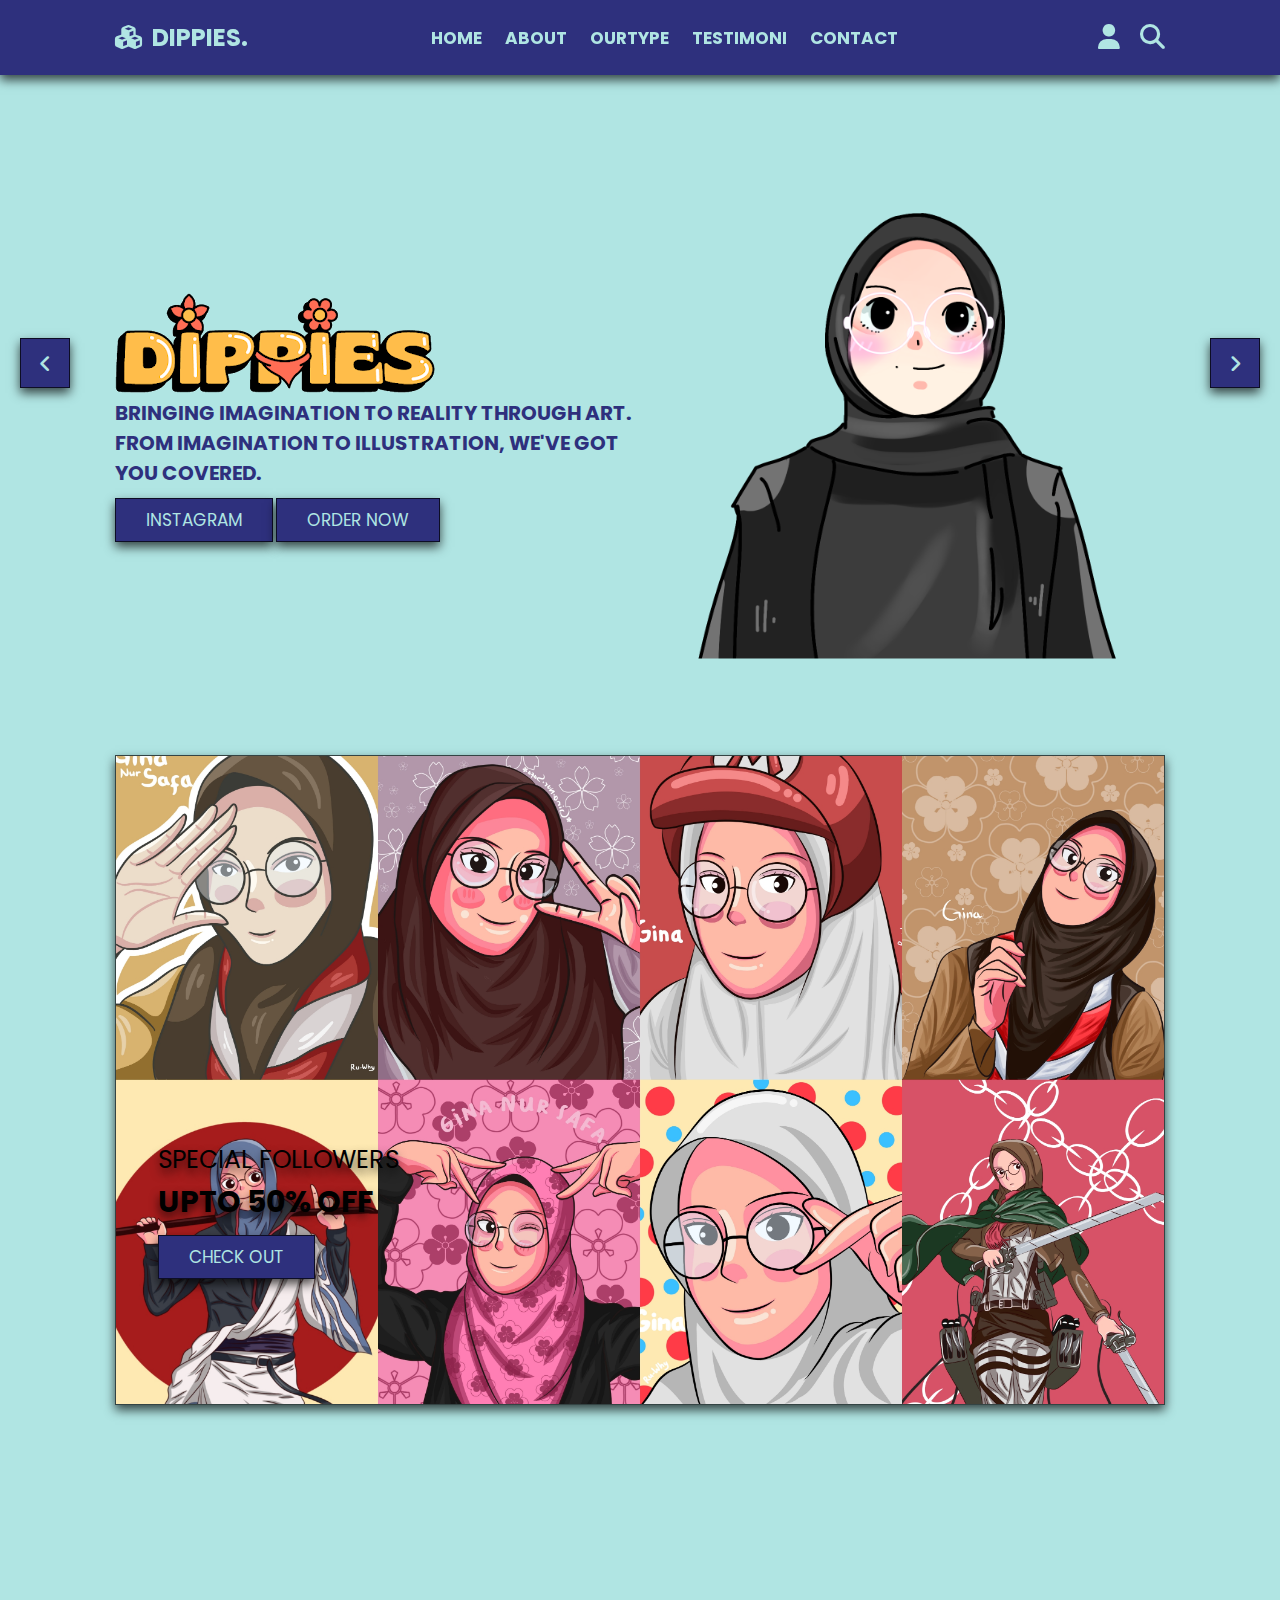
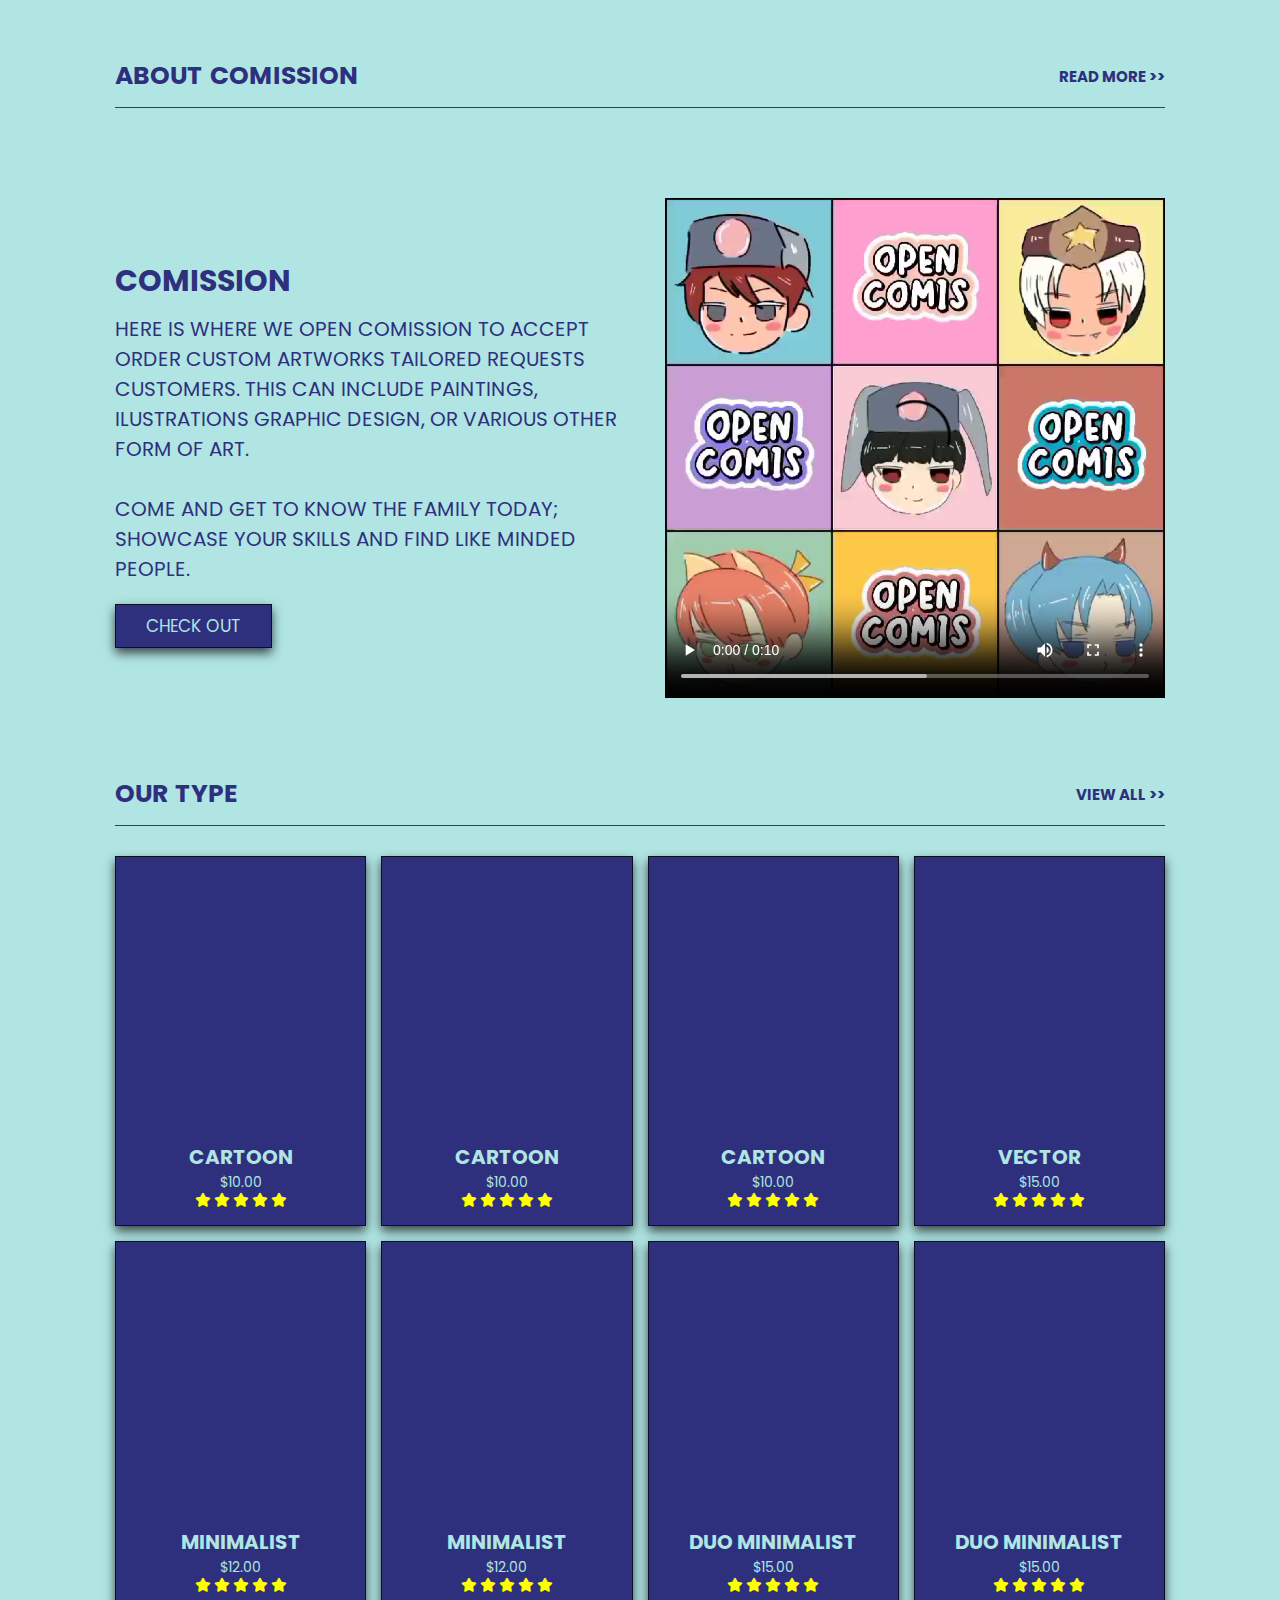
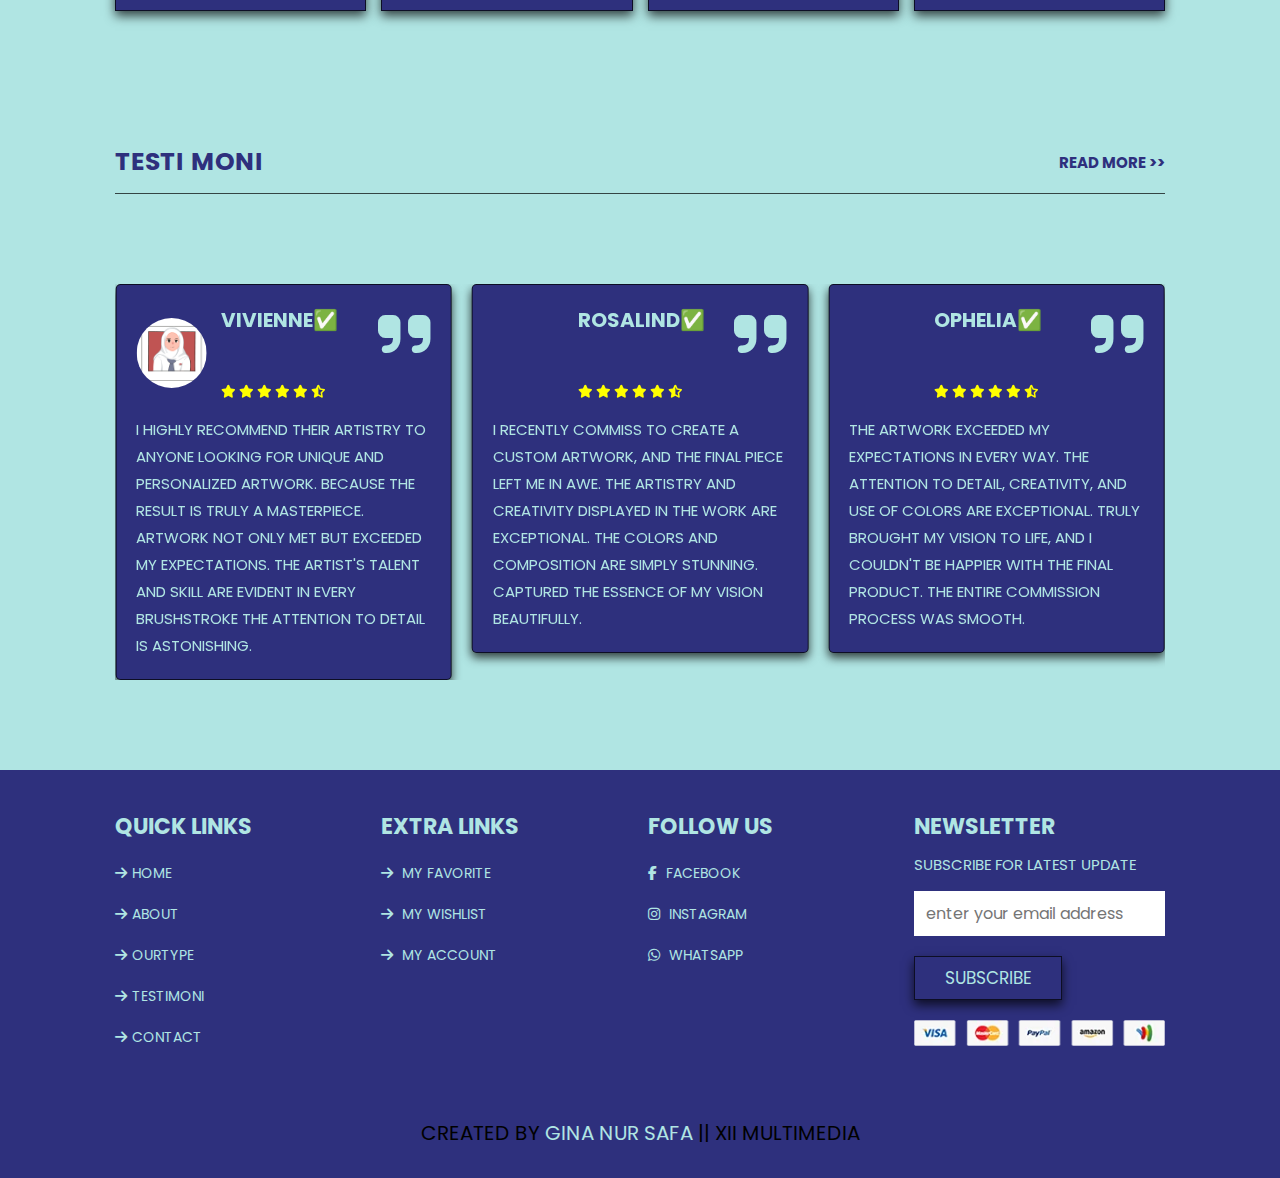
<file: index.html>
<!DOCTYPE html>
<html lang="en">
<head>
    <meta charset="UTF-8">
    <meta http-equiv="X-UA-Compatible" content="IE=edge">
    <meta name="viewport" content="width=device-width, initial-scale=1.0">
    <title>Ilustration</title>

    <link
  rel="stylesheet"
  href="https://unpkg.com/swiper@8/swiper-bundle.min.css"
/>


    <link rel="stylesheet" href="https://cdnjs.cloudflare.com/ajax/libs/font-awesome/6.1.0/css/all.min.css">


    <link rel="stylesheet" href="style.css">

</head>
<body>

    <header class="header">
        <a href="#" class="logo"> <i class="fas fa-cubes"></i> Dippies. </a>

        <nav class="navbar">
            <a href="#home">Home</a>
            <a href="#about">About</a>
            <a href="#ourtype">ourtype</a>
            <a href="#Testimoni">Testimoni</a>
            <a href="#Contact">Contact</a>
        </nav>

        <div class="icons">
            <div id="menu-btn" class="fas fa-bars"></div>
              <a href="index profile.html"><div id="login-btn" class="fas fa-user"></div></a>
              <a href="main search.js"><div id="search-btn" class="fas fa-search"></div></a>
      </div>
    </nav>
    </header>

<section class="home" id="home">
    <div class="slides-container">

        <div class="slide active">
            <div class="content">
                <div class="slideimg">
                    <img decoding="async" src="img/main.png">
                </div>
                <h3>Bringing Imagination to Reality Through Art.
                    From Imagination to Illustration, We've Got You Covered.</h3>
                    <a href="https://instagram.com/__wtfzx?igshid=ZW9memh2M2l4a2l3" class="btn">instagram</a>
                    <a href="https://wa.me/c/6288902028471" class="btn">order now</a>
            </div>
            <div class="img">
                <img decoding="async" src="img/icon2.png" alt="">
            </div>
        </div>

        <div class="slide">
            <div class="content">
                <div class="slideimg">
                    <img decoding="async" src="img/main.png">
                </div>
                <h3>Bringing Imagination to Reality Through Art.
                    From Imagination to Illustration, We've Got You Covered.</h3>
                    <a href="https://instagram.com/__wtfzx?igshid=ZW9memh2M2l4a2l3" class="btn">Instagram</a>
                    <a href="https://wa.me/c/6288902028471" class="btn">order now</a>
            </div>
            <div class="img">
                <img decoding="async" src="img/icon.png" alt="">
            </div>
        </div>
    </div>
    <div id="next-slide"class="fas fa-angle-right" onclick="next()"></div>
    <div id="prev-slide"class="fas fa-angle-left" onclick="next()"></div>
</section>


<section class="banner-container">
    <div class="banner">
        <img decoding="async" src="img/discount.jpg">
        <div class="content">
            <span>special followers</span>
            <h3>upto 50% off</h3>
            <a href="https://wa.me/c/6288902028471" class="btn">check out</a>
        </div>
    </div>
</section>

<section>
    <h1 class="video-container">
        <div class="video-container">
            <ideo src="about comission.mp4"loop controls=""></wideo>
            <h3></h3>
    </h1>
</section>

<section class="about" id="about"></section>
<section class="about" id="about comission"></section>
<section>
<h1 class="title"> About <span>Comission</span> <a href="https://sites.google.com/u/2/d/186j39-JYwBnHUfuQfrussZ5nL4IiWspp/preview">read more >></a> </h1>
</section>
<section class="firepit">
    <div class="content">
        <h3>Comission</h3>
        <p>Here is where we open comission to accept order custom artworks
            tailored requests customers. This can include paintings, ilustrations
            graphic design, or various other form of art.<br><br>
            
            Come and get to know the family today; showcase
            your skills and find like minded people.
        </p>
        <a href="#" class="btn">check out</a>
    </div>
    
    <div class="video-container">
        <video width="500px" height="500px" controls="controls">
            <source src="img/about comission.mp4" type="video/mp4" />
           </video>
    </div>
</section>

<section class="ourtype" id="ourtype">
    <h1 class="title"> our <span>type</span><a href="#">view all >></a> </h1>

    <div class="box-container">

        <div class="box">
            <div class="icons">
                <a href="#" class="fas fa-heart"></a>
                <a href="#" class="fas fa-eye"></a>
            </div>
            <div class="img">
                <img decoding="async" src="img/katalog1.png">
            </div>
            <div class="content">
                <h3>Cartoon</h3>
                <div class="price">$10.00</div>
                <div class="stars">
                    <i class="fa fa-star"></i>
                    <i class="fa fa-star"></i>
                    <i class="fa fa-star"></i>
                    <i class="fa fa-star"></i>
                    <i class="fa fa-star"></i>
                </div>
            </div>
        </div>

        <div class="box">
            <div class="icons">
                <a href="#" class="fas fa-heart"></a>
                <a href="#" class="fas fa-eye"></a>
            </div>
            <div class="img">
                <img decoding="async" src="img/katalog2.png">
            </div>
            <div class="content">
                <h3>Cartoon</h3>
                <div class="price">$10.00</div>
                <div class="stars">
                    <i class="fa fa-star"></i>
                    <i class="fa fa-star"></i>
                    <i class="fa fa-star"></i>
                    <i class="fa fa-star"></i>
                    <i class="fa fa-star"></i>
                </div>
            </div>
        </div>

        <div class="box">
            <div class="icons">
                <a href="#" class="fas fa-heart"></a>
                <a href="#" class="fas fa-eye"></a>
            </div>
            <div class="img">
                <img decoding="async" src="img/katalog3.png">
            </div>
            <div class="content">
                <h3>Cartoon</h3>
                <div class="price">$10.00</div>
                <div class="stars">
                    <i class="fa fa-star"></i>
                    <i class="fa fa-star"></i>
                    <i class="fa fa-star"></i>
                    <i class="fa fa-star"></i>
                    <i class="fa fa-star"></i>
                </div>
            </div>
        </div>

        <div class="box">
            <div class="icons">
                <a href="#" class="fas fa-heart"></a>
                <a href="#" class="fas fa-eye"></a>
            </div>
            <div class="img">
                <img decoding="async" src="img/katalog4.png">
            </div>
            <div class="content">
                <h3>Vector</h3>
                <div class="price">$15.00</div>
                <div class="stars">
                    <i class="fa fa-star"></i>
                    <i class="fa fa-star"></i>
                    <i class="fa fa-star"></i>
                    <i class="fa fa-star"></i>
                    <i class="fa fa-star"></i>
                </div>
            </div>
        </div>

        <div class="box">
            <div class="icons">
                <a href="#" class="fas fa-heart"></a>
                <a href="#" class="fas fa-eye"></a>
            </div>
            <div class="img">
                <img decoding="async" src="img/katalog5.png">
            </div>
            <div class="content">
                <h3>Minimalist</h3>
                <div class="price">$12.00</div>
                <div class="stars">
                    <i class="fa fa-star"></i>
                    <i class="fa fa-star"></i>
                    <i class="fa fa-star"></i>
                    <i class="fa fa-star"></i>
                    <i class="fa fa-star"></i>
                </div>
            </div>
        </div>

        <div class="box">
            <div class="icons">
                <a href="#" class="fas fa-heart"></a>
                <a href="#" class="fas fa-eye"></a>
            </div>
            <div class="img">
                <img decoding="async" src="img/katalog6.png">
            </div>
            <div class="content">
                <h3>Minimalist</h3>
                <div class="price">$12.00</div>
                <div class="stars">
                    <i class="fa fa-star"></i>
                    <i class="fa fa-star"></i>
                    <i class="fa fa-star"></i>
                    <i class="fa fa-star"></i>
                    <i class="fa fa-star"></i>
                </div>
            </div>
        </div>

        <div class="box">
            <div class="icons">
                <a href="#" class="fas fa-heart"></a>
                <a href="#" class="fas fa-eye"></a>
            </div>
            <div class="img">
                <img decoding="async" src="img/katalog7.png">
            </div>
            <div class="content">
                <h3>Duo Minimalist</h3>
                <div class="price">$15.00</div>
                <div class="stars">
                    <i class="fa fa-star"></i>
                    <i class="fa fa-star"></i>
                    <i class="fa fa-star"></i>
                    <i class="fa fa-star"></i>
                    <i class="fa fa-star"></i>
                </div>
            </div>
        </div>

        <div class="box">
            <div class="icons">
                <a href="#" class="fas fa-heart"></a>
                <a href="#" class="fas fa-eye"></a>
            </div>
            <div class="img">
                <img decoding="async" src="img/katalog8.png">
            </div>
            <div class="content">
                <h3>Duo Minimalist</h3>
                <div class="price">$15.00</div>
                <div class="stars">
                    <i class="fa fa-star"></i>
                    <i class="fa fa-star"></i>
                    <i class="fa fa-star"></i>
                    <i class="fa fa-star"></i>
                    <i class="fa fa-star"></i>
                </div>
            </div>
        </div>

</div>
</section>

<section class="Testimoni" id="Testimoni"></section>
<section>
    <h1 class="title">Testi <span>moni</span> <a href="#">read more >></a> </h1>
</section>

<section class="roadmap" id="roadmap">
    <div class="swiper mySwiper roadmap-slider">
        <div class="swiper-wrapper wrapper">

            <div class="swiper-slide slide">
                <i class="fas fa-quote-right"></i>
                <div class="user">
                    <img decoding="async" src="img/view1.png">
                    <div class="user-info">
                        <h3>Rosalind✅</h3>
                        <div class="star">
                            <i class="fa fa-star"></i>
                            <i class="fa fa-star"></i>
                            <i class="fa fa-star"></i>
                            <i class="fa fa-star"></i>
                            <i class="fa fa-star"></i>
                            <i class="fa fa-star-half-alt"></i>
                        </div>
                    </div>
                </div>
                <p>I recently commiss to create a custom artwork, and the final piece left me in awe. 
                    The artistry and creativity displayed in the work are exceptional. 
                    The colors and composition are simply stunning.
                    captured the essence of my vision beautifully.</p>
            </div>

            <div class="swiper-slide slide">
                <i class="fas fa-quote-right"></i>
                <div class="user">
                    <img decoding="async" src="img/view2.png">
                    <div class="user-info">
                        <h3>Ophelia✅</h3>
                        <div class="star">
                            <i class="fa fa-star"></i>
                            <i class="fa fa-star"></i>
                            <i class="fa fa-star"></i>
                            <i class="fa fa-star"></i>
                            <i class="fa fa-star"></i>
                            <i class="fa fa-star-half-alt"></i>
                        </div>
                    </div>
                </div>
                <p>The artwork exceeded my expectations in every way. 
                    The attention to detail, creativity, and use of colors are exceptional. 
                    truly brought my vision to life, and I couldn't be happier with the final product. 
                    The entire commission process was smooth.</p>
            </div>

            <div class="swiper-slide slide">
                <i class="fas fa-quote-right"></i>
                <div class="user">
                    <img decoding="async" src="img/view3.png">
                    <div class="user-info">
                        <h3>Vivienne✅</h3>
                        <div class="star">
                            <i class="fa fa-star"></i>
                            <i class="fa fa-star"></i>
                            <i class="fa fa-star"></i>
                            <i class="fa fa-star"></i>
                            <i class="fa fa-star"></i>
                            <i class="fa fa-star-half-alt"></i>
                        </div>
                    </div>
                </div>
                <p>I highly recommend their artistry to anyone looking for unique and personalized artwork.
                    because the result is truly a masterpiece. artwork not only met but exceeded my expectations. 
                    The artist's talent and skill are evident in every brushstroke the attention to detail is astonishing.</p>
            </div>
</section>

<section class="Contact" id="Contact"></section>
<section class="footer">
    <div class="box-container">
        <div class="box">
            <h3>quick links</h3>
                <a href="#home"> <i class="fa fa-arrow-right"></i>Home</a>
                <a href="#about"> <i class="fa fa-arrow-right"></i>About</a>
                <a href="#ourtype"> <i class="fa fa-arrow-right"></i>OurType</a>
                <a href="#Testimoni"> <i class="fa fa-arrow-right"></i>Testimoni</a>
                <a href="#contact"> <i class="fa fa-arrow-right"></i>Contact</a>
        </div>

        <div class="box">
            <h3>extra links</h3>
                <a href="#"> <i class="fa fa-arrow-right"></i> my favorite</a>
                <a href="#"> <i class="fa fa-arrow-right"></i> my wishlist</a>
                <a href="#"> <i class="fa fa-arrow-right"></i> my account</a>
        </div>

        <div class="box">
            <h3>follow us</h3>
            <a href="https://www.facebook.com/gabriel.fizar"> <i class="fab fa-facebook-f"></i> facebook</a>
            <a href="https://instagram.com/__wtfzx?igshid=ZW9memh2M2l4a2l3"> <i class="fab fa-instagram"></i> instagram</a>
            <a href="https://wa.me/c/6288902028471"> <i class="fab fa-whatsapp"></i> whatsapp</a>
        </div>

        <div class="box">
            <h3>newsletter</h3>
            <p>subscribe for latest update</p>
            <form action="">
                <input type="email" placeholder="enter your email address">
                <input type="submit" value="subscribe" class="btn">
            </form>
            <img decoding="async" src="img/payment.png" class="payments">
        </div>
</div>
</section>

<section class="credit">created by <span>Gina Nur Safa</span> || XII Multimedia</section> <script src="https://unpkg.com/swiper@8/swiper-bundle.min.js" defer data-deferred="1"></script>  <script src="main.js" defer data-deferred="1"></script> </body>
</html>
</file>
<file: style.css>
@import url('https://fonts.googleapis.com/css2?family=Poppins:wght@100;300;400;500;600&display=swap');

:root{
    --Tusk:#B0E5E3;
    --main:#2E307D;
    --meet:#FFE9E2;
}

body{
    background:var(--Tusk);
}

*{
    font-family: 'Poppins', sans-serif;
    margin: 0;
    padding: 0;
    box-sizing: border-box;
    outline: none;
    border: none;
    text-transform: uppercase;
    text-decoration: none;
    transition: .2s linear;
}

html{
    font-size: 62.5%;
    overflow-x: hidden;
    scroll-behavior: smooth;
}

section{
    padding: 3rem 9%;
}

.title{
    display: flex;
    align-items: center;
    font-size: 2.5rem;
    margin-bottom:3rem;
    padding:1.2rem 0;
    border-bottom: 1px solid rgba(0,0,0,0.7);
    color: var(--main);
}

.title span{
    color: var(--main);
    padding-left: .7rem;
}

.title a{
    margin-left: auto;
    color: var(--main);
    font-size: 1.5rem;
}

.title a:hover{
    color: #2E307D;
}

.btn{
    margin-top: 1rem;
    display:inline-block;
    padding:.8rem 3rem;
    background-color:var(--main);
    color:var(--Tusk);
    font-size: 1.7rem;
    cursor:pointer;
    box-shadow: 0 0.5rem 1rem rgba(0,0,0,0.7);
    border:0.1rem solid rgba(0,0,0,0.7);
}

.btn:hover{
    background: var(--Tusk);
    color: var(--main);
    box-shadow: 0 0.5rem 1rem rgba(0,0,0,0.1);
}

.header{
    position:fixed;
    top:0;
    left:0;
    right:0;
    z-index: 1000;
    background: var(--main);
    display:flex;
    align-items: center;
    justify-content: space-between;
    padding:2rem 9%;
    box-shadow: 0 0.5rem 1rem rgba(0,0,0,0.7);
}

.header .logo{
    font-size: 2.4rem;
    font-weight: bolder;
    color: var(--Tusk);
}

.header .logo i{
    color: var(--Tusk);
    padding-right: .5rem;
}


.header .navbar a{
    font-size:1.7rem;
    color: var(--Tusk);
    margin: 0 1rem;
    font-weight: bold;
}

.header .navbar a:hover{
    color: #2E307D;
}

.header .icons div{
    font-size: 2.5rem;
    margin-left: 1.7rem;
    cursor: pointer;
    color:var(--Tusk);
}

.header .icons div:hover{
    color: #fff;
}

#menu-btn{
    display: none;
}

@keyframes fadeLeft{
    0%{
        opacity: 0;
        transform:translateY(-5rem);
    }
}

@keyframes fadeUp {
    0%{
        opacity: 0;
        transform: scale(0.5);
    }
}

.home{
    padding-top: 14rem;
    background-color:var(--Tusk);
    background-size: cover;
    background-position: center;
    position: relative;
}

.home .slides-container .slide{
    display:flex;
    align-items:center;
    flex-wrap: wrap;
    gap: 1.5rem;
    display:none;
}

.home .slides-container .slide.active{
   display: flex;
}

.home .slides-container .slide .content{
    flex: 1 1 40rem;
    animation:fadeLeft .4s linear .4s backwards;
}


.home .slides-container .slide .content h3{
    color: var(--main);
    font-size: 2.0rem;
    align-items: center;
}

.home .slides-container .slide .content .slideimg img{
    display: inline-block;
}

.home .slides-container .slide .img{
    flex: 1 1 40rem;
    margin: 3rem 0;
}

.home .slides-container .slide .img img{
    width: 100%;
    height:490px;
    animation:fadeUp .4s linear;
}

.home #next-slide,
.home #prev-slide{
    position: absolute;
    top: 50%;
    transform:translateY(-50%);
    height:5rem;
    width:5rem;
    line-height: 5rem;
    box-shadow: 0 0.5rem 1rem rgba(0,0,0,0.7);
    border: 0.1rem solid rgba(0,0,0,0.7);
    text-align: center;
    background:var(--main);
    font-size: 2rem;
    color: var(--Tusk);
    cursor: pointer;
}

.home #next-slide:hover,
.home #prev-slide:hover{
    background: var(--Tusk);
    color: var(--main);
    box-shadow: 0 0.5rem 1rem rgba(0,0,0,0.1);
}

.home #prev-slide{
    left: 2rem;
}

.home #next-slide{
    right: 2rem;
}

.banner-container{
    background:var(--Tusk);
    display:flex;
    flex-wrap: wrap;
    gap: 1.5rem;
}

.banner-container .banner{
    flex: 1 1 35rem;
    height:65rem;
    overflow: hidden;
    position: relative;
    box-shadow: 0 0.5rem 1rem rgba(0,0,0,0.7);
    border: 0.1rem solid rgba(0,0,0,0.7);
}

.banner-container .banner img{
    height:100%;
    width:100%;
    object-fit: cover;
}

.banner-container .banner .content{
    position: absolute;
    top: 70%;
    left: 4%;
    transform:translateY(-50%);
}

.banner-container .banner .content h3{
    font-size: 3rem;
    color: #000;
    text-shadow:0 0.5rem 1rem rgba(0,0,0,0.7);
}

.banner-container .banner .content span{
    font-size: 2.5rem;
    color: #000;;
    text-shadow: 0 0.5rem 1rem rgba(0,0,0,0.7);
}

.banner-container .banner:hover img{
    transform:scale(1.2) rotate(-5deg);
}

.ourtype .box-container{
    display:grid;
    grid-template-columns: repeat(auto-fit, minmax(25rem, 1fr));
    gap: 1.5rem;
}

.ourtype .box-container .box{
    position:relative;
    background-color:var(--main);
    text-align: center;
    overflow: hidden;
    box-shadow: 0 0.5rem 1rem rgba(0,0,0,0.7);
    border: 0.1rem solid rgba(0,0,0,0.7);
}

.ourtype .box-container .box:hover .icons{
    top: 0;
    height:35rem;
}

.ourtype .box-container .box .icons{
    position:absolute;
    top: -105%;
    left: 0;
    height:35rem;
    width: 100%;
    display:flex;
    align-items:center;
    justify-content:center;
    background:var(--main);
    gap: 1rem;
}

.ourtype .box-container .box .icons a{
    font-size: 2rem;
    height:5rem;
    width:5rem;
    line-height: 5rem;
    background: var(--Tusk);
    box-shadow: 0 0.5rem 1rem rgba(0,0,0,0.1);
    color:var(--main)
}

.ourtype .box-container .box .icons a:hover{
    background: var(--Tusk);
    color:var(--main);
    height:17rem;

}

.ourtype .box-container .box .img{
    height:27rem;
    width:27rem;
    overflow:hidden;
}

.ourtype .box-container .box .img img{
    height:100%;
    width:100%;
    object-fit:cover;
}

.ourtype .box-container .box .content{
    padding:1.5rem;
}

.ourtype .box-container .box .content .price{
    font-size: 1.4rem;
    color: var(--Tusk);
}

.ourtype .box-container .box .content h3{
    font-size:2rem;
    color: var(--Tusk);
}

.ourtype .box-container .box .content .stars i{
    font-size: 1.4rem;
    color: yellow;
}


.firepit{
    display: flex;
    align-items: center;
    flex-wrap: wrap;
    gap: 1.5rem;
}

.firepit .img{
    flex: 1 1 40rem;
}

.firepit .img img{
    width: 100%;
    height:55rem;
    overflow: hidden;
    object-fit: cover;
    box-shadow: 0 0.5rem 1rem rgba(0,0,0,0.7);
    border: 0.1rem solid rgba(0,0,0,0.7);
}

.firepit .content{
    flex: 1 1 40rem;
}

.firepit .content h3{
    color: var(--main);
    font-size: 3rem;
    padding-top: .5rem;
}

.firepit .content p{
    color: var(--main);
    font-size:2rem;
    padding:1rem 0;
}



.roadmap .slide{
    padding:2rem;
    box-shadow: 0 0.5rem 1rem rgba(0,0,0,0.7);
    border: 0.1rem solid rgba(0,0,0,0.7);
    border-radius: .5rem;
    position: relative;
    background:var(--main);
}

.roadmap .slide .fa-quote-right{
    position: absolute;
    top: 2rem;
    right: 2rem;
    font-size: 6rem;
    color: var(--Tusk);
}

.roadmap .slide .user{
    display:flex;
    gap: 1.5rem;
    align-items: center;
    padding-bottom: 1.5rem;
}

.roadmap .slide .user img{
    height:7rem;
    width:7rem;
    border-radius: 50%;
    object-fit: cover;
}

.roadmap .slide .user h3{
    color: var(--Tusk);
    font-size: 2rem;
    padding-bottom:5rem;
}

.roadmap .slide .user i{
    font-size: 1.3rem;
    color:yellow;
}

.roadmap .slide p{
    font-size: 1.5rem;
    line-height: 1.8;
    color:var(--Tusk);
}


.teams .box-container{
    display: grid;
    grid-template-columns: repeat(auto-fit, minmax(30rem, 1fr));
    gap:1.5rem;
}

.teams .box-container .box{
    border: 0.1rem solid rgba(0,0,0,0.7);
    box-shadow: 0 0.5rem 1rem rgba(0,0,0,0.7);
    background:var(--main);
}

.teams .box-container .box .img{
    height:27rem;
    width:27rem;
    overflow:hidden;
}

.teams .box-container .box .img:hover img{
    transform:scale(1.2);
}

.teams .box-container .box .img img{
    height:100%;
    width:100%;
    object-fit: cover;
}

.teams .box-container .box .content{
    padding:2rem 1.5rem;
}

.teams .box-container .box .content .icons{
    border-radius:0.1rem solid rgba(0,0,0,0.1);
    padding-bottom: 1.7rem;
    margin-bottom: 1.7rem;
    display: flex;
    align-items: center;
    justify-content:space-between;
}

.teams .box-container .box .content .icons a{
    font-size: 1.4rem;
    color: var(--Tusk);
}

.teams .box-container .box .content .icons a:hover{
    color: #fff;
}

.teams .box-container .box .content .icons a i{
    color: var(--Tusk);
    padding-right:.5rem;
}

.teams .box-container .box .content h3{
    font-size: 2.2rem;
    color: var(--Tusk);
}

.teams .box-container .box .content p{
    font-size: 1.4rem;
    color: var(--Tusk);
    line-height: 2;
    padding:1rem 0;
}


.faq .icons-container{
    display:grid;
    grid-template-columns: repeat(auto-fit, minmax(29rem, 1fr));
    gap: 1.5rem;
}

.faq .icons-container .icons{
    text-align:center;
    border: 0.1rem solid rgba(0,0,0,0.7);
    box-shadow: 0 0.5rem 1rem rgba(0,0,0,0.7);
    padding: 2rem;
    background:var(--main);
}

.faq .icons-container .icons i{
    height:6rem;
    width:6rem;
    line-height: 6rem;
    font-size: 2.5rem;
    background: var(--Tusk);
    color:var(--main);
    border-radius:50%;
}

.faq .icons-container .icons h3{
    color: var(--Tusk);
    font-size: 2rem;
    padding:1rem 0;
}

.faq .icons-container .icons p{
    color: var(--Tusk);
    font-size: 1.5rem;
    line-height: 2;
}


.footer{
    background:var(--main);
}

.footer .box-container{
    display:grid;
    grid-template-columns: repeat(auto-fit, minmax(25rem, 1fr));
    gap:1.5rem;
}

.footer .box-container .box h3{
    font-size: 2.2rem;
    color: var(--Tusk);
    padding:1rem 0;
}

.footer .box-container .box p{
    font-size: 1.5rem;
    color: var(--Tusk);
    padding-bottom: .5rem;
}

.footer .box-container .box a{
    font-size: 1.4rem;
    color: var(--Tusk);
    padding: 1rem 0;
    display:block;
}

.footer .box-container .box a:hover{
    color: #fff;
}

.footer .box-container .box a:hover i{
    padding-right: 2rem;
}

.footer .box-container .box a i{
    padding-right:.5rem;
    color: var(--Tusk);
}

.footer .box-container .box form input[type="email"]{
    width: 100%;
    padding:1rem 1.2rem;
    font-size: 1.6rem;
    color: var(--Tusk);
    margin: 1rem 0;
    text-transform: none;
}

.footer .box-container .box .payments{
    width: 100%;
    margin-top: 2rem;
}

.credit{
    text-align: center;
    background:var(--main);
    color:#000;
    font-size: 2rem;
}

.credit span{
    color:var(--Tusk);
}


/* media queries */
@media(max-width:991px){
    html{
        font-size: 55%;
    }
    .header{
        padding:2rem;
    }
    section{
        padding:3rem 2rem;
    }
    .home #next-slide,
    .home #prev-slide{
        transform:translateY(0);
        top: 88%;
    }
    .home #prev-slide{
        left:auto;
        right: 8rem;
    }
}

@media(max-width:768px){

    #menu-btn{
        display: inline-block;
    }

    .header .navbar{
        position:absolute;
        top:99%;
        left:0;
        right:0;
        background:var(--main);
        border-top:1px solid rgba(0,0,0,0.1);
        clip-path: polygon(0 0, 100% 0, 100% 0, 0 0);
    }
    .header .navbar.active{
        clip-path: polygon(0 0, 100% 0, 100% 100%, 0% 100%);
    }

    .header .navbar a{
        margin: 1.5rem;
        padding:1.5rem;
        background:var(--Tusk);
        font-size: 2rem;
        display:block;
        border-radius: .5rem;
    }
}

@media(max-width:450px){
    html{
        font-size: 50%;
    }
    .home .slides-container .slide .content .slideimg img{
        display: none;
    }
    .home .slides-container .slide .content h3{
        font-size:1rem;
    }
    .story .box-container .box .img{
        width: 100%;
    }
}
</file>
